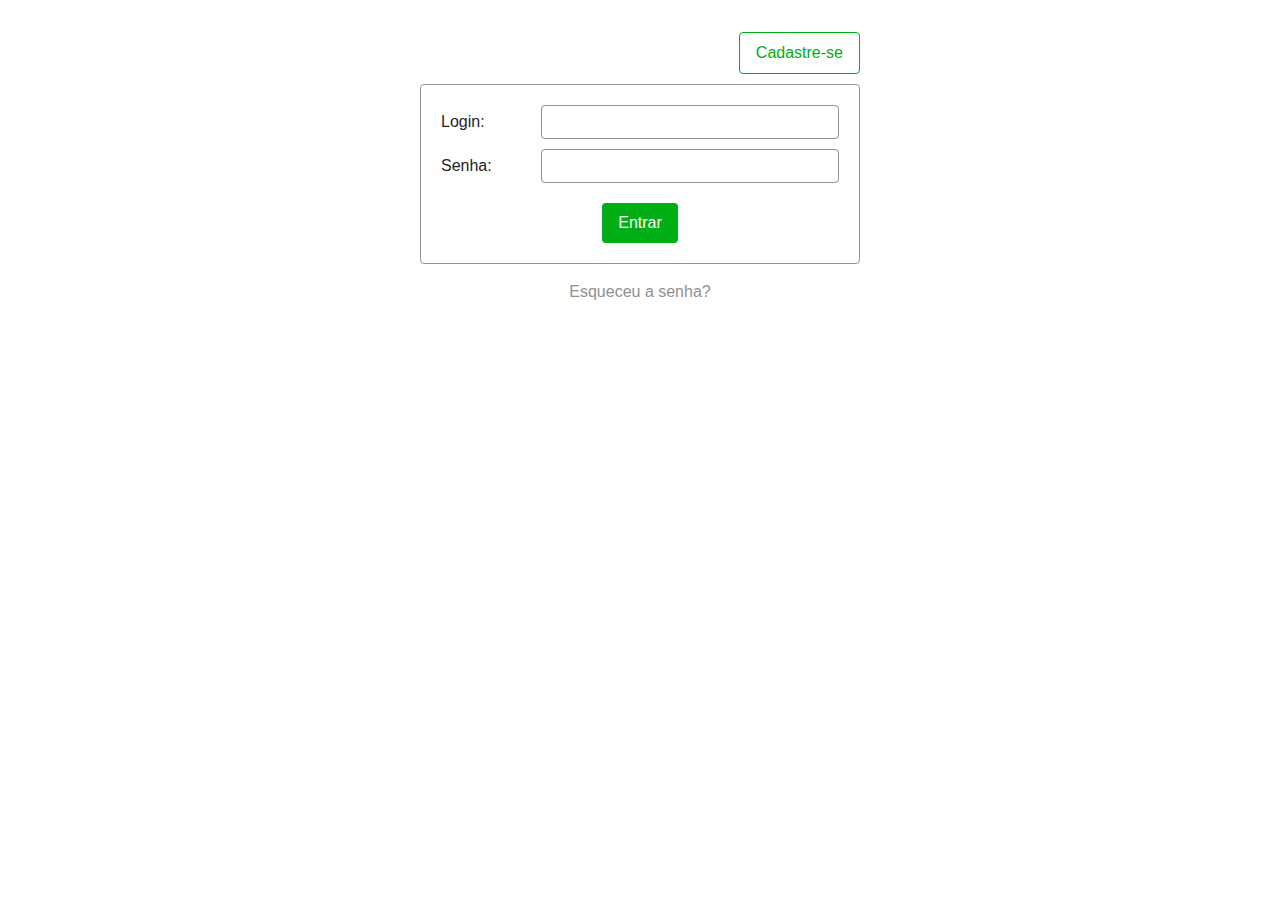
<file: a2-web/index.html>
<!DOCTYPE html>
<html lang="en">
<head>
  <meta charset="UTF-8">
  <meta name="viewport" content="width=device-width, initial-scale=1.0">
  <!-- bootstrap -->
  <link href="https://stackpath.bootstrapcdn.com/bootstrap/4.4.1/css/bootstrap.min.css" rel="stylesheet"
    integrity="sha384-Vkoo8x4CGsO3+Hhxv8T/Q5PaXtkKtu6ug5TOeNV6gBiFeWPGFN9MuhOf23Q9Ifjh" crossorigin="anonymous">
  <link rel="stylesheet" href="css/style.css">
  <script src="js/main.js"></script>
  <title>Login</title>
</head>
<body>
  <div id="container">
    <div id="header">
      <a class="link-cadastro" href="views/cadastro.html" target="_self" rel="noopener noreferrer">
        Cadastre-se
      </a>
    </div>
    <div id="main">
      <div class="login">
        <div class="row content">
          <label class="col-12 col-md-3" for="email">Login:</label>
          <input class="col-12 col-md" type="email" name="email" id="email">
        </div>
        <div class="row content">
          <label class="col-12 col-md-3" for="password">Senha:</label>
          <input class="col-12 col-md" type="password" name="password" id="password">
        </div>
        <a class="link-entrar" onclick="validarLogin()">
          <button class="entrar">
            Entrar
          </button>
        </a>
      </div>
    </div>
    <div id="footer">
      <a class="link-senha" href="views/recuperacao.html" target="_self" rel="noopener noreferrer">
        Esqueceu a senha?
      </a>
    </div>
  </div>
</body>
</html>
</file>
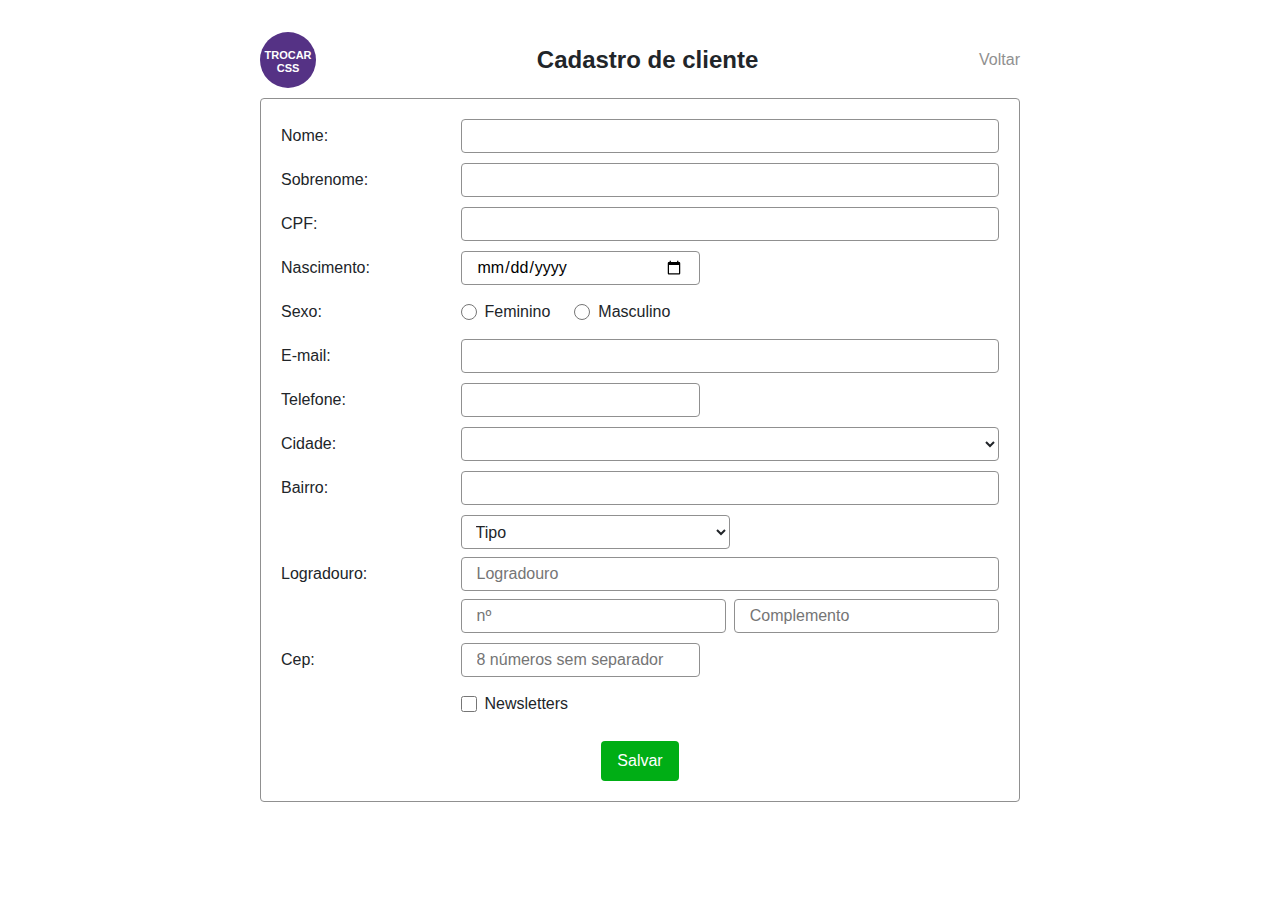
<file: a2-web/views/cadastro.html>
<!DOCTYPE html>
<html lang="en">
<head>
  <meta charset="UTF-8">
  <meta name="viewport" content="width=device-width, initial-scale=1.0">
  <!-- bootstrap -->
  <link href="https://stackpath.bootstrapcdn.com/bootstrap/4.4.1/css/bootstrap.min.css" rel="stylesheet"
    integrity="sha384-Vkoo8x4CGsO3+Hhxv8T/Q5PaXtkKtu6ug5TOeNV6gBiFeWPGFN9MuhOf23Q9Ifjh" crossorigin="anonymous">
  <link rel="stylesheet" href="../css/style-cadastro.css">
  <script src="../js/main.js"></script>
  <title>Cadastro</title>
</head>
<body>
  <div id="container">
    <div id="header" class="row no-gutters">
      <div class="mudar-css" onclick="trocarCSSCadastro()">
        TROCAR</br>CSS
      </div>
      <h2>Cadastro de cliente</h2>
      <a href="../index.html" target="_self" rel="noopener noreferrer">
        Voltar
      </a>
    </div>
    <div id="main">
      <form method="post" id="cadastro" class="cadastro">
        <section id="basic-infos">
          <div class="row content">
            <label class="col-12 col-md-3" for="nome">Nome:</label>
            <input class="col-12 col-md-9" type="text" name="nome" onkeyup="maiuscula(this)" id="nome">
          </div>
          <div class="row content">
            <label class="col-12 col-md-3" for="sobrenome">Sobrenome:</label>
            <input class="col-12 col-md-9" type="text" name="sobrenome" onkeyup="maiuscula(this)" id="sobrenome">
          </div>
          <div class="row content">
            <label class="col-12 col-md-3" for="cpf">CPF:</label>
            <input class="col-12 col-md-9" type="text" name="cpf" id="cpf" maxlength="11">
          </div>
          <div class="row content">
            <label class="col-12 col-md-3" for="nascimento">Nascimento:</label>
            <input class="col-9 col-md-4" type="date" name="nascimento" id="nascimento">
          </div>
          <div class="row content">
            <label class="col-12 col-md-3" for="sex-choice">Sexo:</label>
            <div id="sex-choice" class="row no-gutters">
              <input class="mr-2" type="radio" name="sex" id="fem" value="F">
              <label class="mr-4" for="fem">Feminino</label>
              <input class="mr-2" type="radio" name="sex" id="masc" value="M">
              <label for="masc">Masculino</label>
            </div>
          </div>
        </section>
        <section id="contact">
          <div class="row content">
            <label class="col-12 col-md-3" for="email">E-mail:</label>
            <input class="col-12 col-md-9" type="email" name="email" id="email">
          </div>
          <div class="row content">
            <label class="col-12 col-md-3" for="telefone">Telefone:</label>
            <input class="col-9 col-md-4" type="tel" name="telefone" id="telefone" maxlength="11">
          </div>
        </section>
        <section id="adress">
          <div class="row content">
            <label class="col-12 col-md-3" for="cidade">Cidade:</label>
            <select id="cidade" name="cidade" class="col-12 col-md-9">
              <option selected hidden></option>
              <option>Andra dos Reis</option>
              <option>Belford Roxo</option>
              <option>Cabo Frio</option>
              <option>Duque de Caxias</option>
              <option>Japeri</option>
              <option>Mangaratiba</option>
              <option>Maricá</option>
              <option>Nilópolis</option>
              <option>Niterói</option>
              <option>Nova Iguaçú</option>
              <option>Parati</option>
              <option>Petrópolis</option>
              <option>Queimados</option>
              <option>Resende</option>
              <option>Rio de Janeiro</option>
              <option>São Gonçalo</option>
              <option>Seropédica</option>
              <option>Volta Redonda</option>
            </select>
          </div>
          <div class="row content">
            <label class="col-12 col-md-3" for="bairro">Bairro:</label>
            <input class="col-12 col-md-9" type="text" name="bairro" id="bairro">
          </div>
          <div class="row content">
            <label class="col-12 col-md-3" for="logradouro">Logradouro:</label>
            <div id="logradouro" class="row col-md-9">
              <select id="tipolog" name="tipolog" class="col-12 col-md-6 mr-md-2 mb-2">
                <option selected hidden>Tipo</option>
                <option>Alameda</option>
                <option>Avenida</option>
                <option>Estrada</option>
                <option>Ladeira</option>
                <option>Rua</option>
                <option>Ruela</option>
                <option>Rodovia</option>
                <option>Via</option>
              </select>
              <input class="col-12 col-md-* mb-2" type="text" name="log" id="log" placeholder="Logradouro">
              <input class="col-4 col-md mr-2" type="text" name="numero" id="numero" placeholder="nº">
              <input class="col col-md " type="text" name="complemento" id="complemento" placeholder="Complemento">
            </div>
          </div>
          <div class="row content">
            <label class="col-12 col-md-3" for="cep">Cep:</label>
            <input class="col-12 col-md-4" type="number" name="cep" id="cep" placeholder="8 números sem separador">
          </div>
        </section>
        <div id="news" class="row content">
          <input class="offset-md-3 mr-2" type="checkbox" name="news" id="news">
          <label for="news">Newsletters</label>
        </div>
        <button onclick="validarCadastro()" type="button" form="cadastro" value="salvar" class="salvar">Salvar</button>
      </form>
    </div>
  </div>
</body>
</html>
</file>
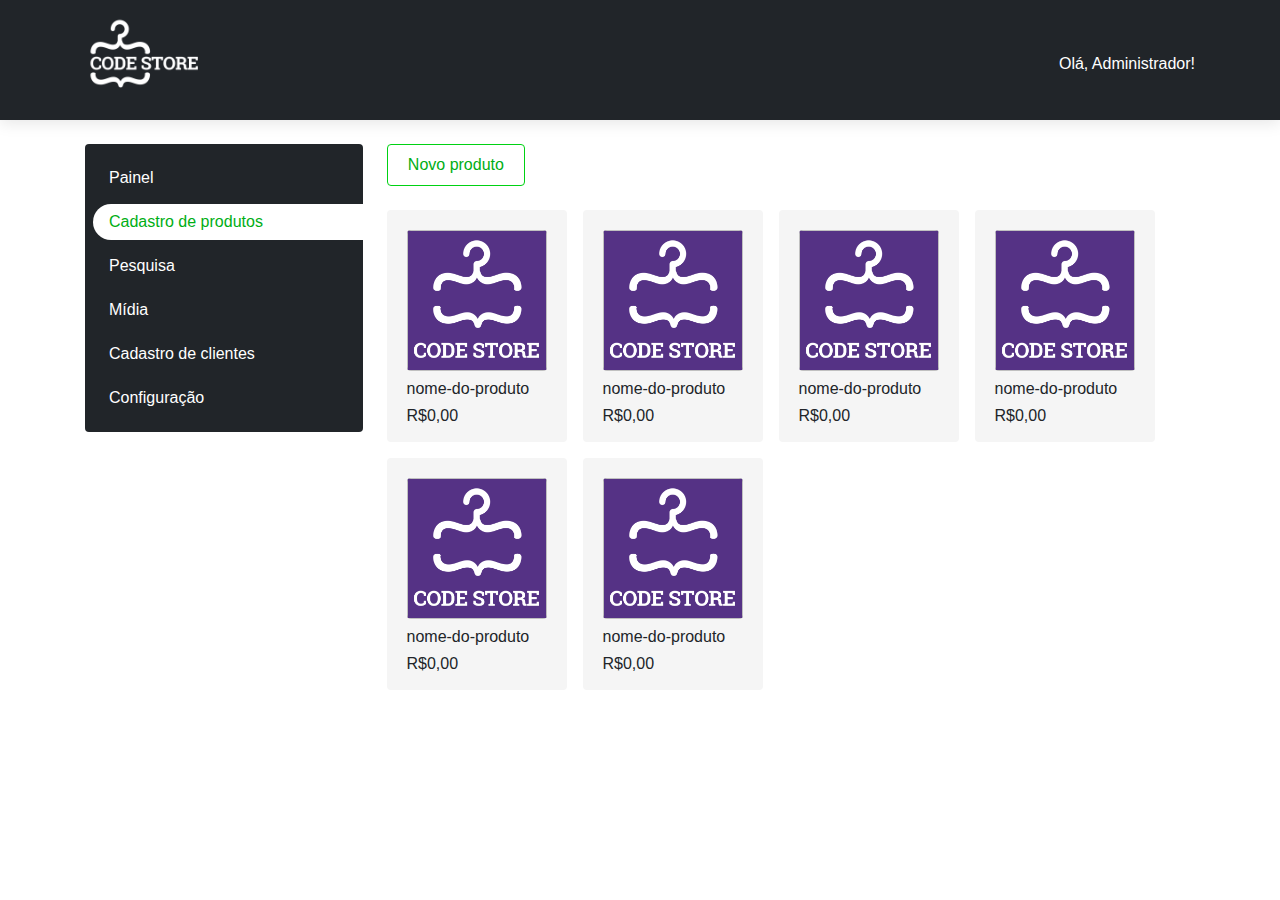
<file: a2-web/views/home-adm.html>
<!DOCTYPE html>
<html lang="en">
<head>
  <meta charset="UTF-8">
  <meta name="viewport" content="width=device-width, initial-scale=1.0">
  <!-- bootstrap -->
  <link href="https://stackpath.bootstrapcdn.com/bootstrap/4.4.1/css/bootstrap.min.css" rel="stylesheet"
    integrity="sha384-Vkoo8x4CGsO3+Hhxv8T/Q5PaXtkKtu6ug5TOeNV6gBiFeWPGFN9MuhOf23Q9Ifjh" crossorigin="anonymous">
  <link rel="stylesheet" href="../css/style-home-adm.css">
  <script src="../js/main.js"></script>
  <title>Home Administrador</title>
</head>
<body>
  <div id="container">
    <div id="header">
      <div class="container">
        <div class="row no-gutters header">
            <img src="../img/codestore-logo-horizontalbranca.png" class="mr-3">
            <div class="usuario">Olá, Administrador!</div>
        </div>
      </div>
    </div>
    <div id="main" class="mb-2 mb-md-4 mt-2 mt-md-4">
      <div class="container">
        <div class="row no-gutters">
          <div class="col-12 col-md-4 col-lg-3 menu">
            <ul class="mb-3 mt-3">
              <li>Painel</li>
              <li class="ativo">Cadastro de produtos</li>
              <li>Pesquisa</li>
              <li>Mídia</li>
              <li>Cadastro de clientes</li>
              <li>Configuração</li>
            </ul>
          </div>
          <div class="col-12 col-md">
            <div class="col-12 col-md-4 col-lg-3 col-xl-2 mt-2 mt-md-0 ml-md-4 mb-0 mb-md-4 novo-produto">
              Novo produto
            </div>
            <div class="row no-gutters mt-2 mt-md-4 mt-md-0 ml-md-4">
              <div class="mb-2 mb-lg-3 mr-2 mr-lg-3 box">
                <img/>
                <p class="mt-2 mb-2">nome-do-produto</p>
                <p>R$0,00</p>
              </div>
              <div class="mb-2 mb-lg-3 mr-2 mr-lg-3 box">
                <img/>
                <p class="mt-2 mb-2">nome-do-produto</p>
                <p>R$0,00</p>
              </div>
              <div class="mb-2 mb-lg-3 mr-2 mr-lg-3 box">
                <img/>
                <p class="mt-2 mb-2">nome-do-produto</p>
                <p>R$0,00</p>
              </div>
              <div class="mb-2 mb-lg-3 mr-2 mr-lg-3 box">
                <img/>
                <p class="mt-2 mb-2">nome-do-produto</p>
                <p>R$0,00</p>
              </div>
              <div class="mb-2 mb-lg-3 mr-2 mr-lg-3 box">
                <img/>
                <p class="mt-2 mb-2">nome-do-produto</p>
                <p>R$0,00</p>
              </div>
              <div class="mb-2 mb-lg-3 mr-2 mr-lg-3 box">
                <img/>
                <p class="mt-2 mb-2">nome-do-produto</p>
                <p>R$0,00</p>
              </div>
            </div>
          </div>
        </div>
      </div>
    </div>
  </div>
</body>
</html>
</file>
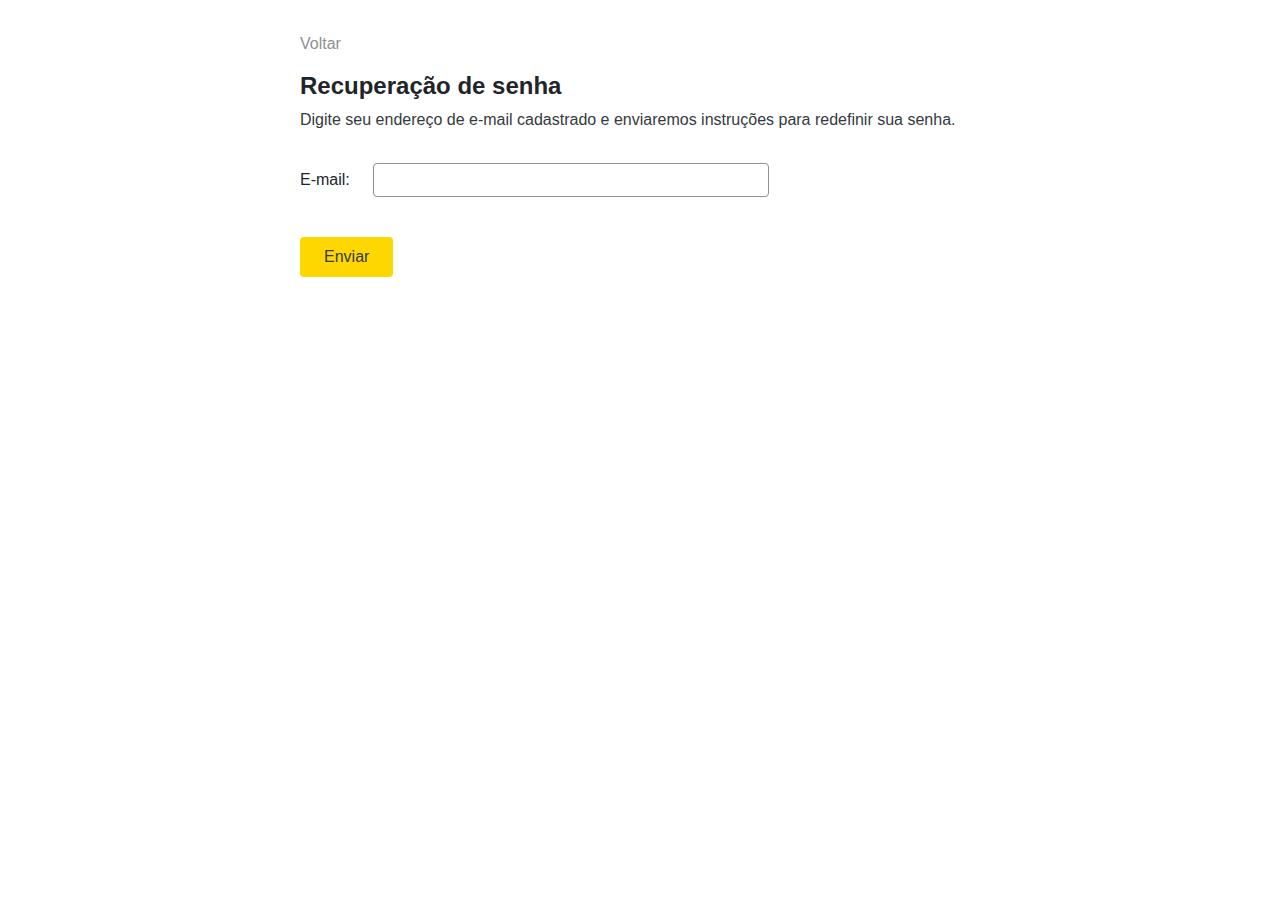
<file: a2-web/views/recuperacao.html>
<!DOCTYPE html>
<html lang="pt-BR">
<head>
  <meta charset="UTF-8">
  <meta name="viewport" content="width=device-width, initial-scale=1.0">
  
  <!-- bootstrap -->
  <link href="https://stackpath.bootstrapcdn.com/bootstrap/4.4.1/css/bootstrap.min.css" rel="stylesheet"
      integrity="sha384-Vkoo8x4CGsO3+Hhxv8T/Q5PaXtkKtu6ug5TOeNV6gBiFeWPGFN9MuhOf23Q9Ifjh" crossorigin="anonymous">

  <link rel="stylesheet" href="../css/style-recuperacao.css">
  <script src="../js/main.js"></script>
  <title>Recuperar senha</title>
</head>
<body>
  <div id="container">
    <div id="header">
      <a href="../index.html" target="_self" rel="noopener noreferrer">
        Voltar
      </a>
    </div>
    <div id="main">
      <h2>Recuperação de senha</h2>
      <p>Digite seu endereço de e-mail cadastrado e enviaremos instruções para redefinir sua senha.</p>
      <div class="row content">
          <label class="col-12 col-md-1 mb-2 mb-md-0 mr-md-3" for="email">E-mail:</label>
          <input class="col-12 col-md-7" type="email" name="email" id="email">
      </div>
      <button class="recuperar-senha" onclick="recuperarSenha()">
        Enviar
      </button>
    </div>
  </div>
</body>
</html>
</file>
<file: a2-web/css/style.css>
#container {
    font-family: Verdana, Geneva, Tahoma, sans-serif;
    font-size: 16px;
    margin: 32px auto;
    max-width: 480px;
    padding: 0 20px;
}
#header {
    display: flex;
    justify-content: flex-end;
    margin: 0 0 10px;
}
.link-cadastro {
    border: 1px solid #00ae15;
    border-radius: 4px;
    color: #00ae15;
    padding: 8px 16px;
}
.link-cadastro:hover {
    background-color: #00ae15;
    color: #ffffff;
    text-decoration: none;
}
.login {
    border: 1px solid #909090;
    border-radius: 4px;
    display: flex;
    flex-direction: column;
    padding: 20px;
    width: 100%;
}
.content {
    margin: 0 0 10px;
}
.content input {
    border: 1px solid #909090;
    border-radius: 4px;
    height: 34px;
    outline: none;
    width: 100%;
}
.content input:focus {
    border: 1px solid black;
    box-shadow: 0 6px 12px 0 rgba(0, 0, 0, 0.1);
}
.content label {
    align-self: center;
    padding: 0;
    margin: 0;
}
.link-entrar {
    cursor: pointer;
    margin: 10px auto 0;
}
.entrar {
    background-color: #00ae15;
    border: none;
    border-radius: 4px;
    color: white;
    padding: 8px 16px;
}
.entrar:hover {
    background-color: #00d213;
}
#footer {
    display: flex;
    justify-content: center;
    margin: 16px 0 0;
}
.link-senha {
    color: #909090;
    cursor: pointer;
}
.link-senha:hover {
    color: black;
    text-decoration: none;
}
</file>
<file: a2-web/css/style-cadastro.css>
/* Primeira formatação abaixo*/
#container {
  font-family: Verdana, Geneva, Tahoma, sans-serif;
  font-size: 16px;
  margin: 32px auto;
  max-width: 800px;
  padding: 0 20px;
}
#header {
  align-items: center;
  justify-content: space-between;
  margin: 0 0 10px;
}
#header .mudar-css {
  align-items: center;
  background-color: #553285;
  border-radius: 50%;
  color: white;
  cursor: pointer;
  display: flex;
  font-size: 11px;
  font-weight: bold;
  height: 56px;
  justify-content: center;
  line-height: 1.1;
  padding-top: 3px;
  text-align: center;
  width: 56px;
}
#header .mudar-css:hover {
  background-color: #7b4ac0;
}
#header h2 {
  font-family: Verdana, Geneva, Tahoma, sans-serif;
  font-size: 24px;
  font-weight: bold;
  margin: 0;
}
#header a {
  color: #909090;
}
#header a:hover {
  color: black;
  text-decoration: none;
}
.cadastro {
  border: 1px solid #909090;
  border-radius: 4px;
  display: flex;
  flex-direction: column;
  padding: 20px;
  width: 100%;
}
.content {
  margin: 0 0 10px;
}
.content label {
  align-self: center;
  padding: 0;
  margin: 0;
}
.content input {
  border: 1px solid #909090;
  border-radius: 4px;
  height: 34px;
  outline: none;
  width: 100%;
}
.content input:focus {
  border: 1px solid black;
}
.content select {
  background-color: white;
  border: 1px solid #909090;
  border-radius: 4px;
  color: #212529;
  height: 34px;
  outline: none;
  padding: 0 10px;
  width: 100%;
}
.content select:focus {
  border: 1px solid black;
}
#sex-choice input[type=radio] {
  width: 16px;
}
#logradouro {
  margin: 0;
  padding: 0;
}
#news input[type=checkbox] {
  width: 16px;
}
.salvar {
  background-color: #00ae15;
  border: none;
  border-radius: 4px;
  color: white;
  cursor: pointer;
  margin: 10px auto 0;
  padding: 8px 16px;
}
.salvar:hover {
  background-color: #00d213;
}

/*Segunda Formatação abaixo */
.cadastro-dois {
  background-color: #f5f5f5;
  border-color: #553285;
}
.salvar-dois {
  background-color: #553285;
}
.salvar-dois:hover {
  background-color: #7b4ac0;
}
</file>
<file: a2-web/css/style-home-adm.css>
#container {
  color: white;
  font-family: Verdana, Geneva, Tahoma, sans-serif;
  font-size: 16px;
}
#header {
  background-color: #212529;
  box-shadow: 0 3px 15px 0 rgba(2, 2, 2, 0.1);
}
.header {
  align-items: center;
  justify-content: space-between;
}
.header img {
  height: 120px;
}
.header .usuario {
  padding-top: 8px;
}
.menu {
  background-color: #212529;
  border-radius: 4px;
  height: 100%;
  padding: 0;
}
.menu ul {
  list-style-type: none;
  margin: 0;
  padding: 0 0 0 8px;
}
.menu li {
  cursor: pointer;
  padding: 6px 16px;
  margin: 8px 0;
}
.menu li:hover {
  border-bottom-left-radius: 20px;
  border-top-left-radius: 20px;
  background-color: white;
  color: #00ae15;
}
.ativo {
  border-bottom-left-radius: 20px;
  border-top-left-radius: 20px;
  background-color: white;
  color: #00ae15;
}
.novo-produto {
  border: 1px solid #00d213;
  border-radius: 4px;
  color: #00ae15;
  cursor: pointer;
  padding: 8px 0;
  text-align: center;
}
.novo-produto:hover {
  background-color: #00ae15;
  color: #ffffff;
  text-decoration: none;
}
.box {
  background-color: #f5f5f5;
  border-radius: 4px;
  cursor: pointer;
  height: 232px;
  padding: 20px;
  width: 180px;
}
.box:hover {
  border: 1px solid #00d213;
  box-shadow: 0 8px 20px 0 rgba(0, 0, 0, 0.1), 0 4px 6px 0 rgba(0, 210, 19, 0.15);
  padding: 19px;
}
.box img {
  background-image: url("../img/codestore-logo-fundoroxo.png");
  background-repeat: no-repeat;
  background-size: 100%;
  border-radius: 4px;
  height: 141px;
  width: 100%;
}
.box p {
  color: #212529;
  line-height: 1.2;
  margin: 0;
}
</file>
<file: a2-web/css/style-recuperacao.css>
#container {
  font-family: Verdana, Geneva, Tahoma, sans-serif;
  font-size: 16px;
  margin: 32px auto;
  max-width: 720px;
  padding: 0 20px;
}
#header {
  margin: 0 0 16px;
}
#header a {
  color: #909090;
}
#header a:hover {
  color: black;
  text-decoration: none;
}
#main h2 {
  font-family: Verdana, Geneva, Tahoma, sans-serif;
  font-size: 24px;
  font-weight: bold;
  margin: 0 0 8px;
}
#main p {
  color: #343a40;
  font-family: Verdana, Geneva, Tahoma, sans-serif;
  font-size: 16px;
  line-height: 1.4;
  margin: 0 0 32px;
}
.content {
  margin: 0 0 40px;
}
.content label {
  align-self: center;
  padding: 0;
  margin: 0;
}
.content input {
  border: 1px solid #909090;
  border-radius: 4px;
  height: 34px;
  outline: none;
  width: 100%;
}
.content input:focus {
  border: 1px solid black;
  box-shadow: 0 6px 12px 0 rgba(0, 0, 0, 0.1);
}
.recuperar-senha {
  background-color: #ffd700;
  border: none;
  border-radius: 4px;
  color: #343a40;
  cursor: pointer;
  padding: 8px 24px;
}
.recuperar-senha:hover {
  background-color: #ffe51d;
}
</file>
